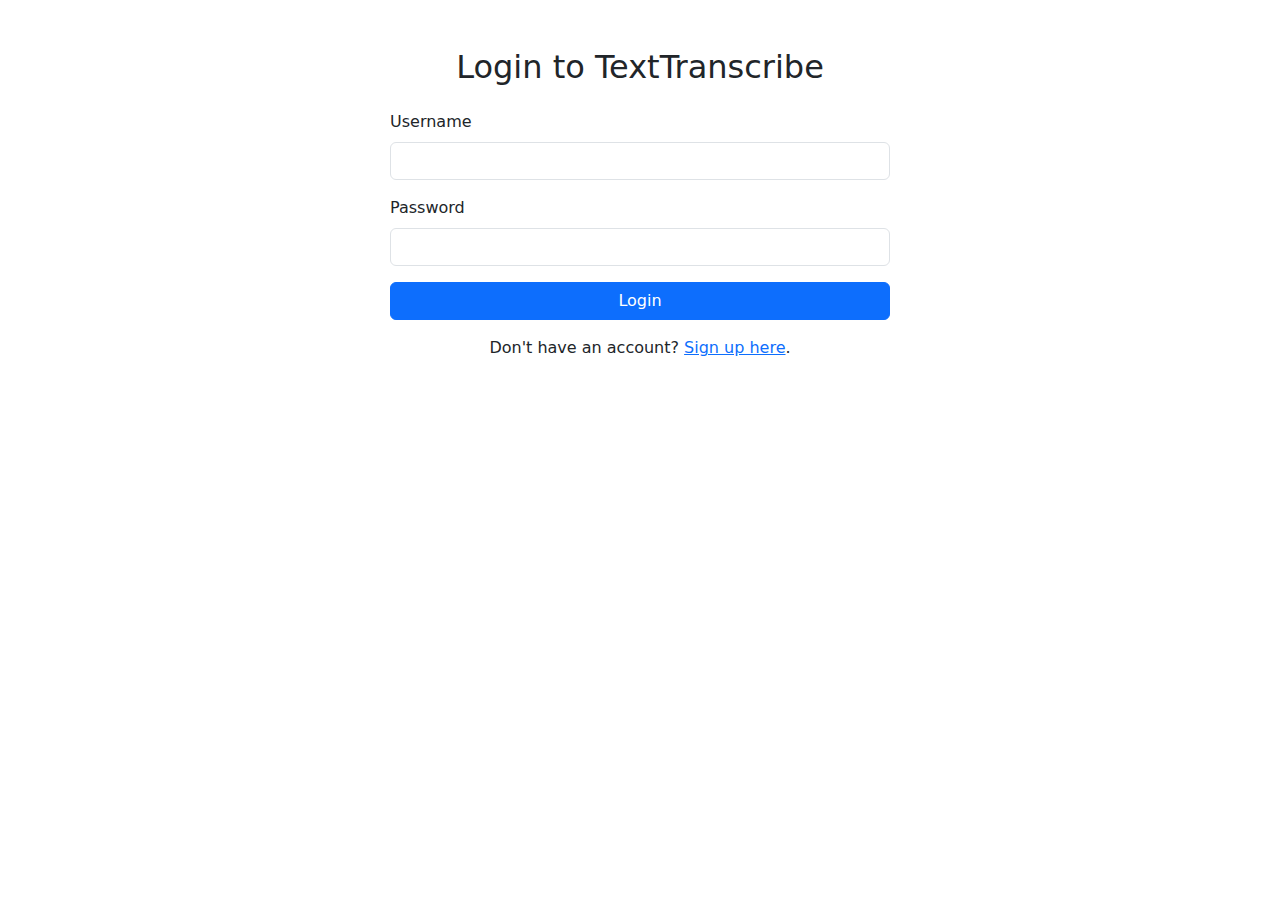
<file: login.html>
<!DOCTYPE html>
<html lang="en">
<head>
    <meta charset="UTF-8">
    <meta name="viewport" content="width=device-width, initial-scale=1.0">
    <title>Login - TextTranscribe</title>
    <link href="https://cdn.jsdelivr.net/npm/bootstrap@5.3.0-alpha3/dist/css/bootstrap.min.css" rel="stylesheet">
</head>
<body>
    <div class="container mt-5">
        <h2 class="text-center">Login to TextTranscribe</h2>
        <form action="/login" method="POST" class="mt-4" style="max-width: 500px; margin: 0 auto;">
            <div class="mb-3">
                <label for="username" class="form-label">Username</label>
                <input type="text" class="form-control" id="username" name="username" required>
            </div>
            <div class="mb-3">
                <label for="password" class="form-label">Password</label>
                <input type="password" class="form-control" id="password" name="password" required>
            </div>
            <button type="submit" class="btn btn-primary w-100">Login</button>
        </form>
        <p class="text-center mt-3">Don't have an account? <a href="/signup">Sign up here</a>.</p>
    </div>
</body>
</html>
</file>
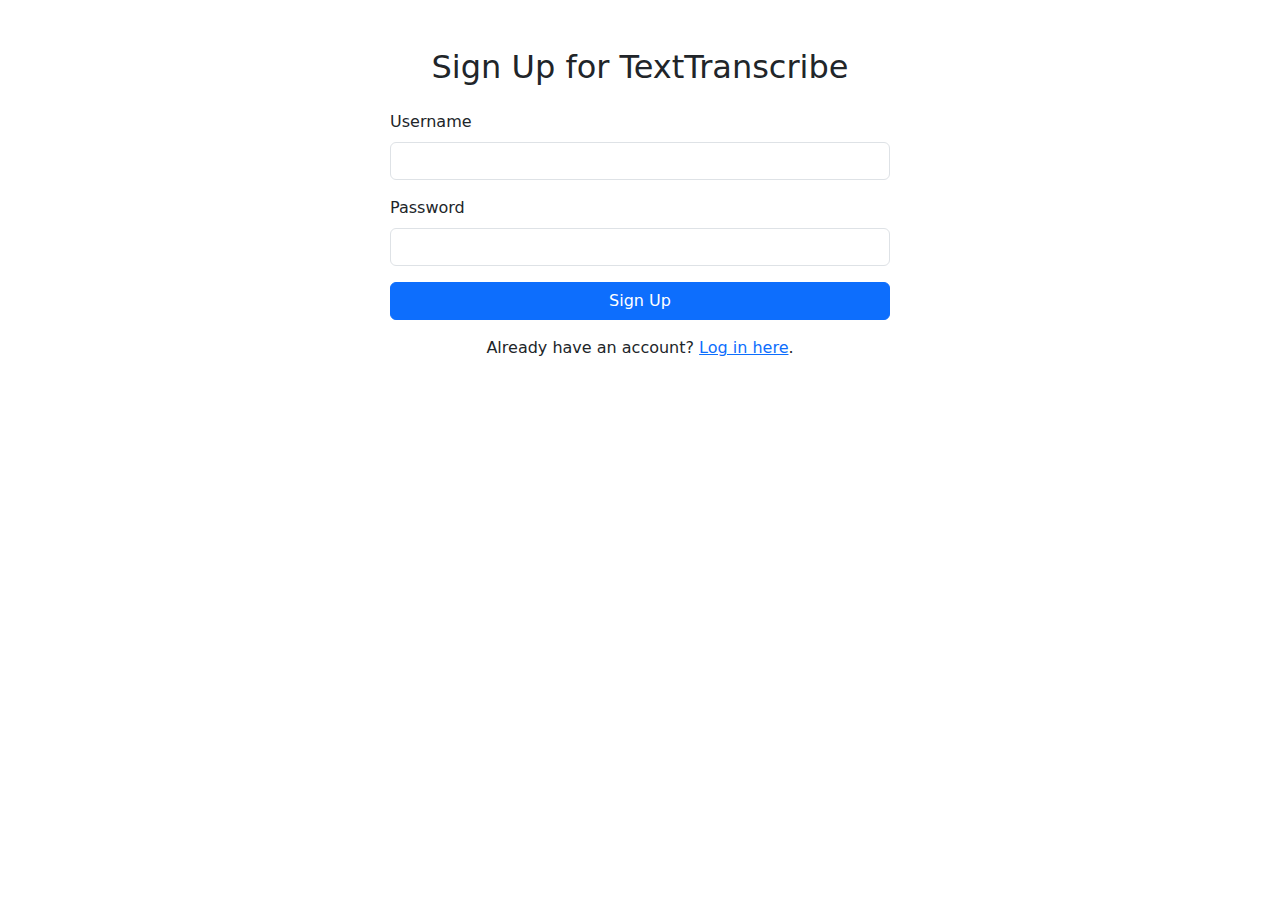
<file: signup.html>
<!DOCTYPE html>
<html lang="en">
<head>
    <meta charset="UTF-8">
    <meta name="viewport" content="width=device-width, initial-scale=1.0">
    <title>Sign Up - TextTranscribe</title>
    <link href="https://cdn.jsdelivr.net/npm/bootstrap@5.3.0-alpha3/dist/css/bootstrap.min.css" rel="stylesheet">
</head>
<body>
    <div class="container mt-5">
        <h2 class="text-center">Sign Up for TextTranscribe</h2>
        <form action="/signup" method="POST" class="mt-4" style="max-width: 500px; margin: 0 auto;">
            <div class="mb-3">
                <label for="username" class="form-label">Username</label>
                <input type="text" class="form-control" id="username" name="username" required>
            </div>
            <div class="mb-3">
                <label for="password" class="form-label">Password</label>
                <input type="password" class="form-control" id="password" name="password" required>
            </div>
            <button type="submit" class="btn btn-primary w-100">Sign Up</button>
        </form>
        <p class="text-center mt-3">Already have an account? <a href="/login">Log in here</a>.</p>
    </div>
</body>
</html>
</file>
